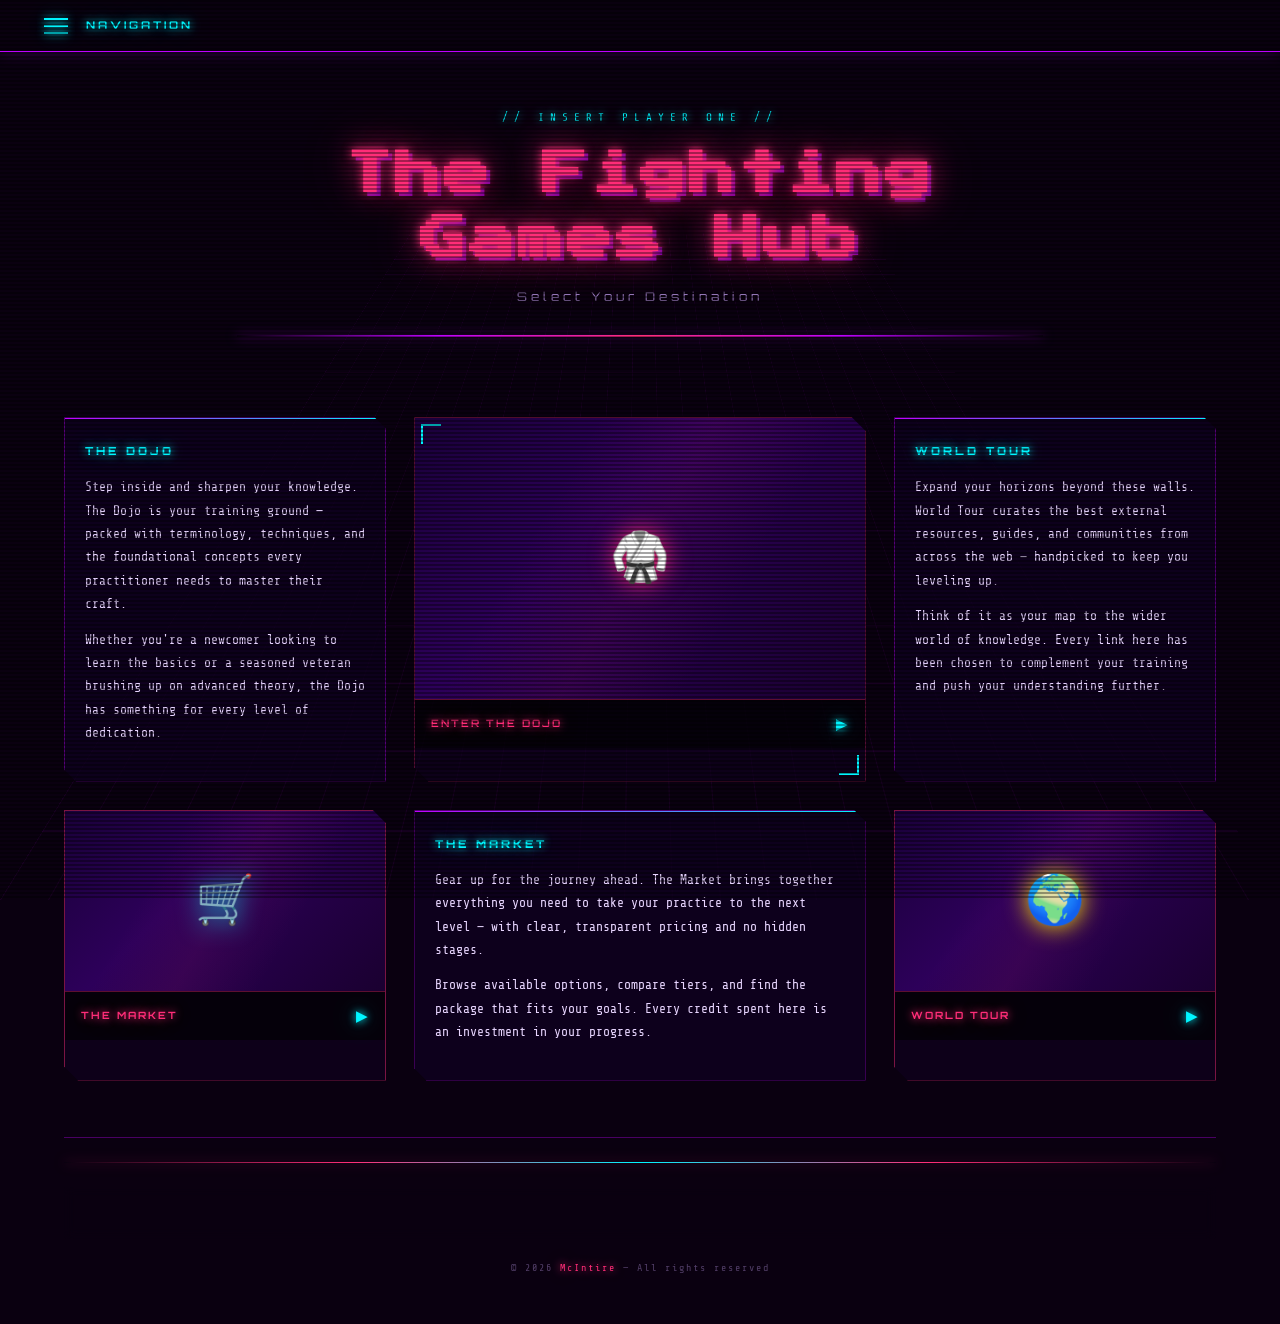
<file: index.html>
<!DOCTYPE html>
<html lang="en">
<head>
  <meta charset="UTF-8" >
  <meta name="viewport" content="width=device-width, initial-scale=1.0" >
  <title>The Fighting Games Hub — Home</title>
  <link href="https://fonts.googleapis.com/css2?family=Press+Start+2P&family=Orbitron:wght@400;700;900&family=Share+Tech+Mono&display=swap" rel="stylesheet" >
  <link rel="stylesheet" href="styles.css" >
</head>
<body>

  <nav>
    <div class="nav-inner">
      <button class="hamburger" id="hamburgerBtn" aria-label="Toggle navigation">
        <span></span><span></span><span></span>
      </button>
      <span class="nav-label">Navigation</span>
      <ul class="nav-menu" id="navMenu">
        <li><span class="menu-divider">// MAIN</span></li>
        <li><a href="index.html">Home</a></li>
        <li><span class="menu-divider">// PAGES</span></li>
        <li><a href="the_dojo.html">The Dojo</a></li>
        <li><a href="the_market.html">The Market</a></li>
        <li><a href="world_tour.html">World Tour</a></li>
        <li><a href="masters_room.html">The Master's Room</a></li>
      </ul>
    </div>
  </nav>

  <div class="page">

    <header>
      <span class="eyebrow eyebrow-cyan">// Insert Player One //</span>
      <h1 class="site-title title-pink">The Fighting<br>Games Hub</h1>
      <p class="subtitle">Select Your Destination</p>
      <div class="header-divider"></div>
    </header>

    <main>
      <div class="content-grid">

        <article class="content-block panel">
          <h2>The Dojo</h2>
          <p>Step inside and sharpen your knowledge. The Dojo is your training ground — packed with terminology, techniques, and the foundational concepts every practitioner needs to master their craft.</p>
          <p>Whether you're a newcomer looking to learn the basics or a seasoned veteran brushing up on advanced theory, the Dojo has something for every level of dedication.</p>
        </article>

        <a class="img-link img-link-dojo" href="the_dojo.html" aria-label="Go to The Dojo">
          <div class="img-placeholder">
            <span class="pixel-icon" style="color: var(--neon-pink);">🥋</span>
          </div>
          <div class="img-link-label">
            <span>Enter The Dojo</span>
            <span class="arrow">▶</span>
          </div>
        </a>

        <article class="content-block panel">
          <h2>World Tour</h2>
          <p>Expand your horizons beyond these walls. World Tour curates the best external resources, guides, and communities from across the web — handpicked to keep you leveling up.</p>
          <p>Think of it as your map to the wider world of knowledge. Every link here has been chosen to complement your training and push your understanding further.</p>
        </article>

        <a class="img-link" href="the_market.html" aria-label="Go to The Market">
          <div class="img-placeholder">
            <span class="pixel-icon" style="color: var(--neon-cyan);">🛒</span>
          </div>
          <div class="img-link-label">
            <span>The Market</span>
            <span class="arrow">▶</span>
          </div>
        </a>

        <article class="content-block panel">
          <h2>The Market</h2>
          <p>Gear up for the journey ahead. The Market brings together everything you need to take your practice to the next level — with clear, transparent pricing and no hidden stages.</p>
          <p>Browse available options, compare tiers, and find the package that fits your goals. Every credit spent here is an investment in your progress.</p>
        </article>

        <a class="img-link" href="world_tour.html" aria-label="Go to World Tour">
          <div class="img-placeholder">
            <span class="pixel-icon" style="color: var(--neon-yellow);">🌍</span>
          </div>
          <div class="img-link-label">
            <span>World Tour</span>
            <span class="arrow">▶</span>
          </div>
        </a>

      </div>
    </main>

    <footer>
      <nav class="footer-links" aria-label="Footer navigation">
        <a href="index.html">Home</a>
        <a href="the_dojo.html">The Dojo</a>
        <a href="the_market.html">The Market</a>
        <a href="world_tour.html">World Tour</a>
        <a href="masters_room.html">Master's Room</a>
      </nav>
      <p class="footer-credit">&copy; 2026 <span>McIntire</span> — All rights reserved</p>
    </footer>

  </div>

  <script src="nav.js" defer></script>

</body>
</html>
</file>
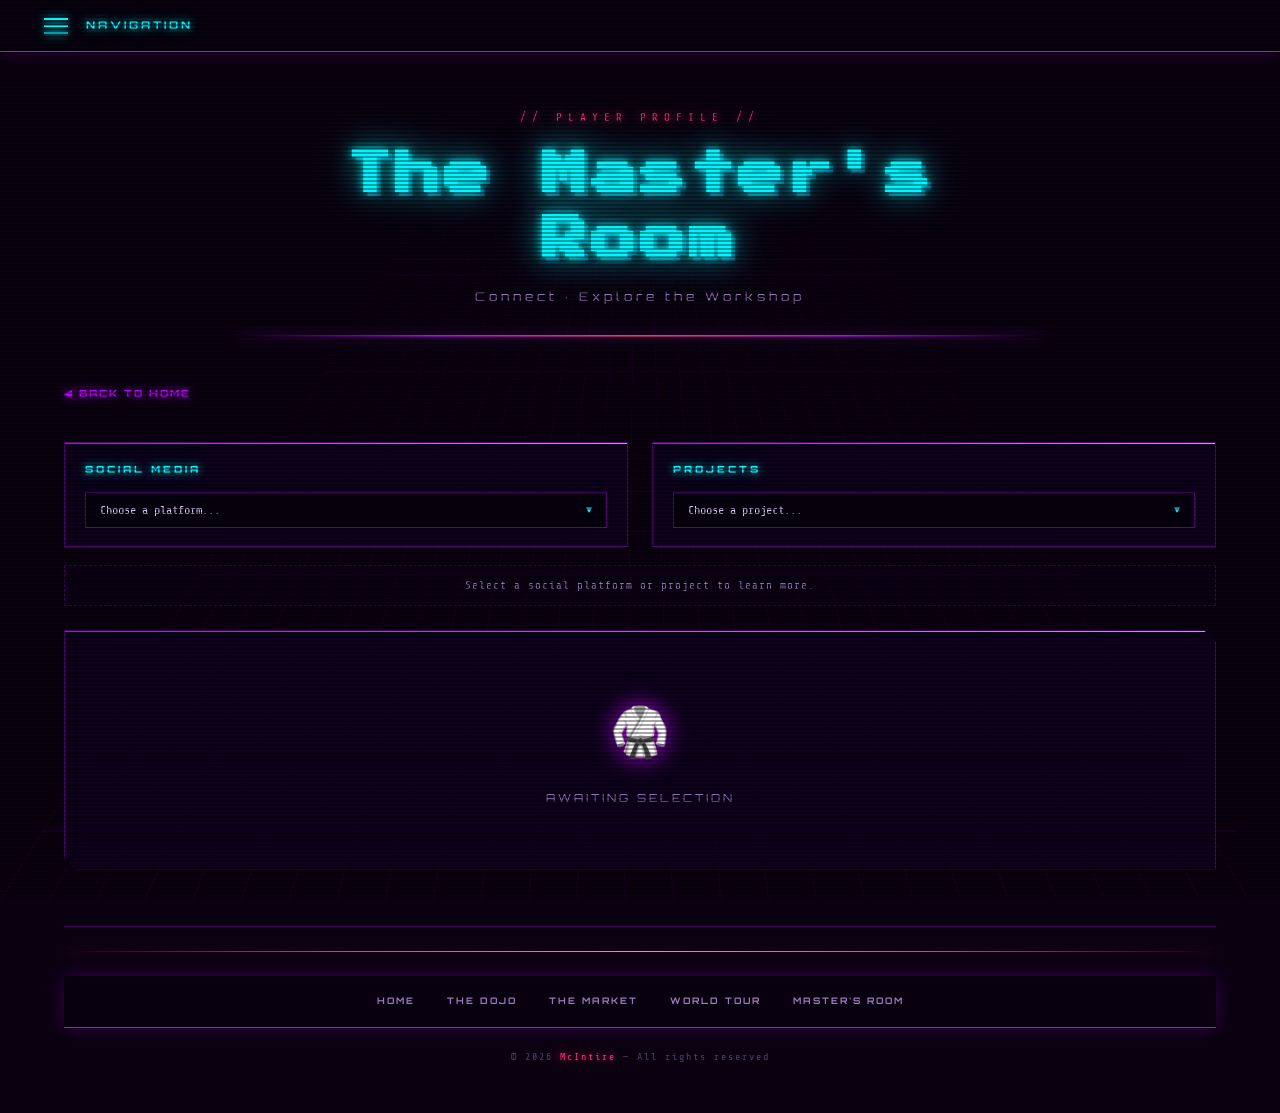
<file: masters_room.html>
<!DOCTYPE html>
<html lang="en">
<head>
  <meta charset="UTF-8" />
  <meta name="viewport" content="width=device-width, initial-scale=1.0" />
  <title>The Fighting Games Hub — The Master's Room</title>
  <link href="https://fonts.googleapis.com/css2?family=Press+Start+2P&family=Orbitron:wght@400;700;900&family=Share+Tech+Mono&display=swap" rel="stylesheet" />
  <link rel="stylesheet" href="styles.css" />
</head>
<body>

  <nav>
    <div class="nav-inner">
      <button class="hamburger" id="hamburgerBtn" aria-label="Toggle navigation">
        <span></span><span></span><span></span>
      </button>
      <span class="nav-label">Navigation</span>
      <ul class="nav-menu" id="navMenu">
        <li><span class="menu-divider">// MAIN</span></li>
        <li><a href="index.html">Home</a></li>
        <li><span class="menu-divider">// PAGES</span></li>
        <li><a href="the_dojo.html">The Dojo</a></li>
        <li><a href="the_market.html">The Market</a></li>
        <li><a href="world_tour.html">World Tour</a></li>
        <li><a href="masters_room.html">The Master's Room</a></li>
      </ul>
    </div>
  </nav>

  <div class="page">

    <header>
      <span class="eyebrow eyebrow-pink">// Player Profile //</span>
      <h1 class="site-title title-cyan">The Master's<br>Room</h1>
      <p class="subtitle">Connect · Explore the Workshop</p>
      <div class="header-divider"></div>
    </header>

    <main>
      <a class="back-link" href="index.html">◀ Back to Home</a>

      <!-- ── Two-column dropdown layout (reuses .market-controls) ── -->
      <div class="market-controls">

        <!-- ── Social Media ── -->
        <div class="market-control">
          <div class="col-title">Social Media</div>
          <div class="custom-select-wrapper">
            <button class="custom-select-btn" data-control="social" aria-haspopup="listbox">
              <span class="btn-label">Choose a platform...</span>
              <span class="select-arrow">▼</span>
            </button>
            <div class="custom-options" role="listbox">
              <div class="custom-option" data-value="twitch">InuM14 — Twitch</div>
              <div class="custom-option" data-value="youtube">InuM14 — YouTube</div>
            </div>
          </div>
        </div>

        <!-- ── Projects ── -->
        <div class="market-control">
          <div class="col-title">Projects</div>
          <div class="custom-select-wrapper">
            <button class="custom-select-btn" data-control="project" aria-haspopup="listbox">
              <span class="btn-label">Choose a project...</span>
              <span class="select-arrow">▼</span>
            </button>
            <div class="custom-options" role="listbox">
              <div class="custom-option" data-value="combo">Universal Combo Builder</div>
              <div class="custom-option" data-value="steam">Random Steam Game Launcher</div>
              <div class="custom-option" data-value="qr">QR Code Generator</div>
            </div>
          </div>
        </div>

      </div>

      <!-- ── Status line ── -->
      <div class="market-status" id="masterStatus">
        Select a social platform or project to learn more.
      </div>

      <!-- ── Detail Card ── -->
      <div class="resource-list" id="masterDetail">
        <div class="panel resource-empty">
          <span class="resource-empty-icon">🥋</span>
          <span class="resource-empty-text">Awaiting selection</span>
        </div>
      </div>

    </main>

    <footer>
      <nav class="footer-links" aria-label="Footer navigation">
        <a href="index.html">Home</a>
        <a href="the_dojo.html">The Dojo</a>
        <a href="the_market.html">The Market</a>
        <a href="world_tour.html">World Tour</a>
        <a href="masters_room.html">Master's Room</a>
      </nav>
      <p class="footer-credit">&copy; 2026 <span>McIntire</span> — All rights reserved</p>
    </footer>

  </div>

  <script src="nav.js" defer></script>
  <script src="masters.js" defer></script>

</body>
</html>
</file>
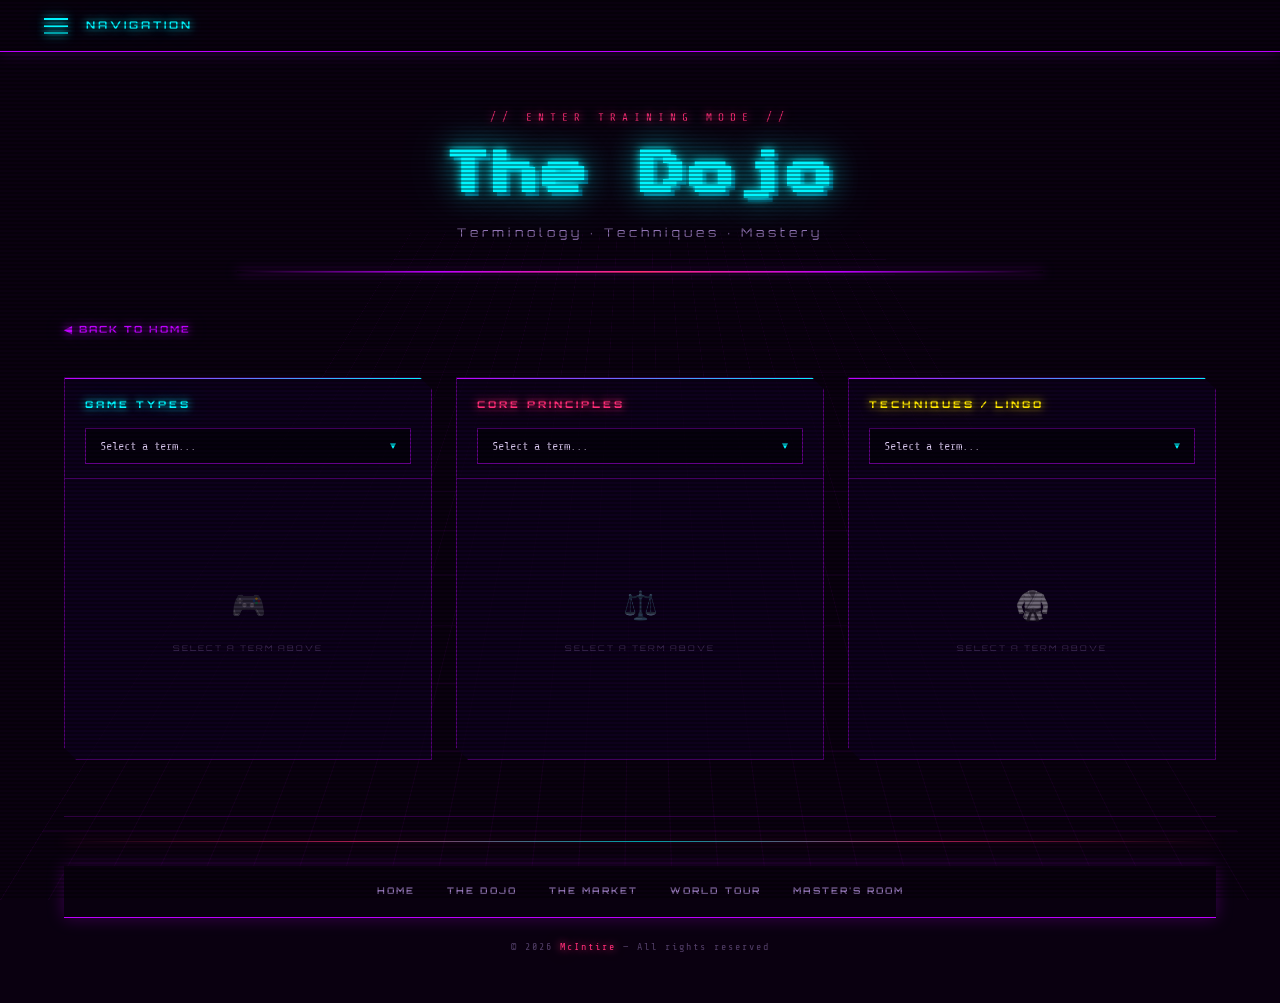
<file: the_dojo.html>
<!DOCTYPE html>
<html lang="en">
<head>
  <meta charset="UTF-8" />
  <meta name="viewport" content="width=device-width, initial-scale=1.0" />
  <title>The Fighting Games Hub — The Dojo</title>
  <link href="https://fonts.googleapis.com/css2?family=Press+Start+2P&family=Orbitron:wght@400;700;900&family=Share+Tech+Mono&display=swap" rel="stylesheet" />
  <link rel="stylesheet" href="styles.css" />
</head>
<body>

  <nav>
    <div class="nav-inner">
      <button class="hamburger" id="hamburgerBtn" aria-label="Toggle navigation">
        <span></span><span></span><span></span>
      </button>
      <span class="nav-label">Navigation</span>
      <ul class="nav-menu" id="navMenu">
        <li><span class="menu-divider">// MAIN</span></li>
        <li><a href="index.html">Home</a></li>
        <li><span class="menu-divider">// PAGES</span></li>
        <li><a href="the_dojo.html">The Dojo</a></li>
        <li><a href="the_market.html">The Market</a></li>
        <li><a href="world_tour.html">World Tour</a></li>
        <li><a href="masters_room.html">The Master's Room</a></li>
      </ul>
    </div>
  </nav>

  <div class="page">

    <header>
      <span class="eyebrow eyebrow-pink">// Enter Training Mode //</span>
      <h1 class="site-title title-cyan">The Dojo</h1>
      <p class="subtitle">Terminology · Techniques · Mastery</p>
      <div class="header-divider"></div>
    </header>

    <main>
      <a class="back-link" href="index.html">◀ Back to Home</a>

      <div class="dojo-grid">

        <!-- ── Game Types ── -->
        <div class="term-column panel">
          <div class="col-header">
            <div class="col-title">Game Types</div>
            <div class="custom-select-wrapper">
              <button class="custom-select-btn" data-col="gametypes" aria-haspopup="listbox">
                <span class="btn-label">Select a term...</span>
                <span class="select-arrow">▼</span>
              </button>
              <div class="custom-options" role="listbox">
                <div class="custom-option" data-value="2d">2D Game</div>
                <div class="custom-option" data-value="3d">3D Game</div>
                <div class="custom-option" data-value="platform">Platform Fighter</div>
              </div>
            </div>
          </div>
          <div class="def-display" id="def-gametypes">
            <div class="def-placeholder">
              <span class="def-placeholder-icon">🎮</span>
              <span class="def-placeholder-text">Select a term above</span>
            </div>
          </div>
        </div>

        <!-- ── Core Principles ── -->
        <div class="term-column panel">
          <div class="col-header">
            <div class="col-title">Core Principles</div>
            <div class="custom-select-wrapper">
              <button class="custom-select-btn" data-col="principles" aria-haspopup="listbox">
                <span class="btn-label">Select a term...</span>
                <span class="select-arrow">▼</span>
              </button>
              <div class="custom-options" role="listbox">
                <div class="custom-option" data-value="advantage">Advantage</div>
                <div class="custom-option" data-value="plus">Plus</div>
                <div class="custom-option" data-value="minus">Minus</div>
                <div class="custom-option" data-value="block">Block</div>
                <div class="custom-option" data-value="cancel">Cancel</div>
              </div>
            </div>
          </div>
          <div class="def-display" id="def-principles">
            <div class="def-placeholder">
              <span class="def-placeholder-icon">⚖️</span>
              <span class="def-placeholder-text">Select a term above</span>
            </div>
          </div>
        </div>

        <!-- ── Techniques / Lingo ── -->
        <div class="term-column panel">
          <div class="col-header">
            <div class="col-title">Techniques / Lingo</div>
            <div class="custom-select-wrapper">
              <button class="custom-select-btn" data-col="techniques" aria-haspopup="listbox">
                <span class="btn-label">Select a term...</span>
                <span class="select-arrow">▼</span>
              </button>
              <div class="custom-options" role="listbox">
                <div class="custom-option" data-value="bnb">Bread and Butter</div>
                <div class="custom-option" data-value="dp">Dragon Punch</div>
                <div class="custom-option" data-value="divekick">Divekick</div>
                <div class="custom-option" data-value="rekka">Rekka</div>
              </div>
            </div>
          </div>
          <div class="def-display" id="def-techniques">
            <div class="def-placeholder">
              <span class="def-placeholder-icon">🥋</span>
              <span class="def-placeholder-text">Select a term above</span>
            </div>
          </div>
        </div>

      </div>
    </main>

    <footer>
      <nav class="footer-links" aria-label="Footer navigation">
        <a href="index.html">Home</a>
        <a href="the_dojo.html">The Dojo</a>
        <a href="the_market.html">The Market</a>
        <a href="world_tour.html">World Tour</a>
        <a href="masters_room.html">Master's Room</a>
      </nav>
      <p class="footer-credit">&copy; 2026 <span>McIntire</span> — All rights reserved</p>
    </footer>

  </div>

  <script src="nav.js" defer></script>
  <script src="dojo.js" defer></script>

</body>
</html>
</file>
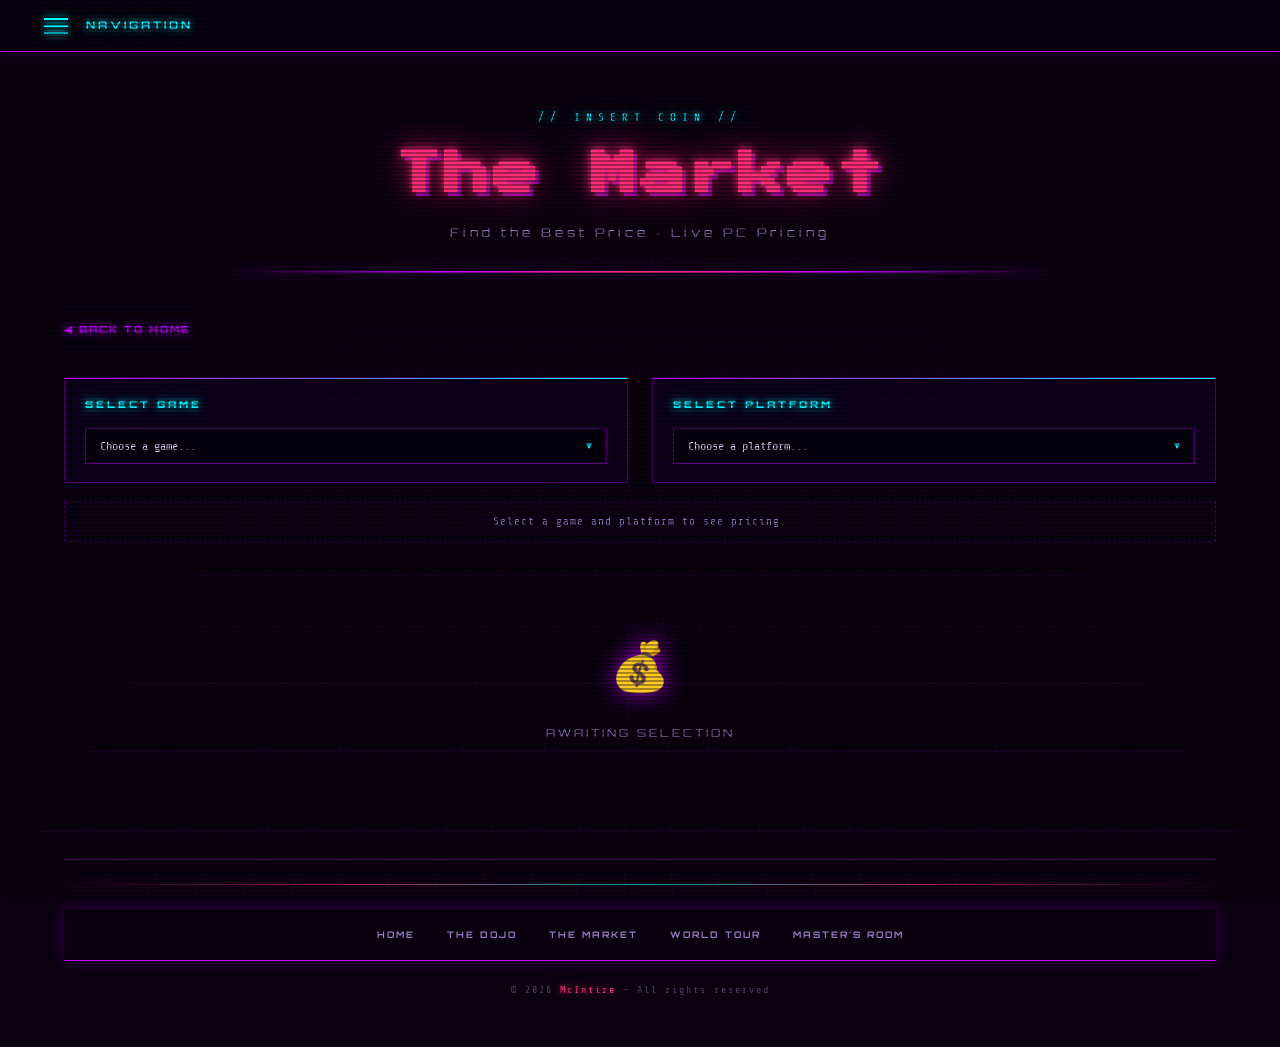
<file: the_market.html>
<!DOCTYPE html>
<html lang="en">
<head>
  <meta charset="UTF-8" />
  <meta name="viewport" content="width=device-width, initial-scale=1.0" />
  <title>The Fighting Games Hub — The Market</title>
  <link href="https://fonts.googleapis.com/css2?family=Press+Start+2P&family=Orbitron:wght@400;700;900&family=Share+Tech+Mono&display=swap" rel="stylesheet" />
  <link rel="stylesheet" href="styles.css" />
</head>
<body>

  <nav>
    <div class="nav-inner">
      <button class="hamburger" id="hamburgerBtn" aria-label="Toggle navigation">
        <span></span><span></span><span></span>
      </button>
      <span class="nav-label">Navigation</span>
      <ul class="nav-menu" id="navMenu">
        <li><span class="menu-divider">// MAIN</span></li>
        <li><a href="index.html">Home</a></li>
        <li><span class="menu-divider">// PAGES</span></li>
        <li><a href="the_dojo.html">The Dojo</a></li>
        <li><a href="the_market.html">The Market</a></li>
        <li><a href="world_tour.html">World Tour</a></li>
        <li><a href="masters_room.html">The Master's Room</a></li>
      </ul>
    </div>
  </nav>

  <div class="page">

    <header>
      <span class="eyebrow eyebrow-cyan">// Insert Coin //</span>
      <h1 class="site-title title-pink">The Market</h1>
      <p class="subtitle">Find the Best Price · Live PC Pricing</p>
      <div class="header-divider"></div>
    </header>

    <main>
      <a class="back-link" href="index.html">◀ Back to Home</a>

      <!-- ── Game / Platform Selectors ── -->
      <div class="market-controls">

        <div class="market-control">
          <div class="col-title">Select Game</div>
          <div class="custom-select-wrapper">
            <button class="custom-select-btn" data-control="game" aria-haspopup="listbox">
              <span class="btn-label">Choose a game...</span>
              <span class="select-arrow">▼</span>
            </button>
            <div class="custom-options" role="listbox">
              <div class="custom-option" data-value="sf6">Street Fighter 6</div>
              <div class="custom-option" data-value="t8">Tekken 8</div>
              <div class="custom-option" data-value="ggst">Guilty Gear Strive</div>
              <div class="custom-option" data-value="ffcotw">Fatal Fury: City of the Wolves</div>
            </div>
          </div>
        </div>

        <div class="market-control">
          <div class="col-title">Select Platform</div>
          <div class="custom-select-wrapper">
            <button class="custom-select-btn" data-control="platform" aria-haspopup="listbox">
              <span class="btn-label">Choose a platform...</span>
              <span class="select-arrow">▼</span>
            </button>
            <div class="custom-options" role="listbox">
              <div class="custom-option" data-value="ps5">PlayStation 5</div>
              <div class="custom-option" data-value="xbox">Xbox Series X|S</div>
              <div class="custom-option" data-value="pc">PC (Steam)</div>
              <div class="custom-option" data-value="switch">Nintendo Switch 2</div>
            </div>
          </div>
        </div>

      </div>

      <!-- ── Status / Loading line ── -->
      <div class="market-status" id="marketStatus">
        Select a game and platform to see pricing.
      </div>

      <!-- ── Price Cards ── -->
      <div class="price-grid" id="priceGrid">
        <div class="price-empty">
          <span class="price-empty-icon">💰</span>
          <span class="price-empty-text">Awaiting selection</span>
        </div>
      </div>

    </main>

    <footer>
      <nav class="footer-links" aria-label="Footer navigation">
        <a href="index.html">Home</a>
        <a href="the_dojo.html">The Dojo</a>
        <a href="the_market.html">The Market</a>
        <a href="world_tour.html">World Tour</a>
        <a href="masters_room.html">Master's Room</a>
      </nav>
      <p class="footer-credit">&copy; 2026 <span>McIntire</span> — All rights reserved</p>
    </footer>

  </div>

  <script src="nav.js" defer></script>
  <script src="market.js" defer></script>

</body>
</html>
</file>
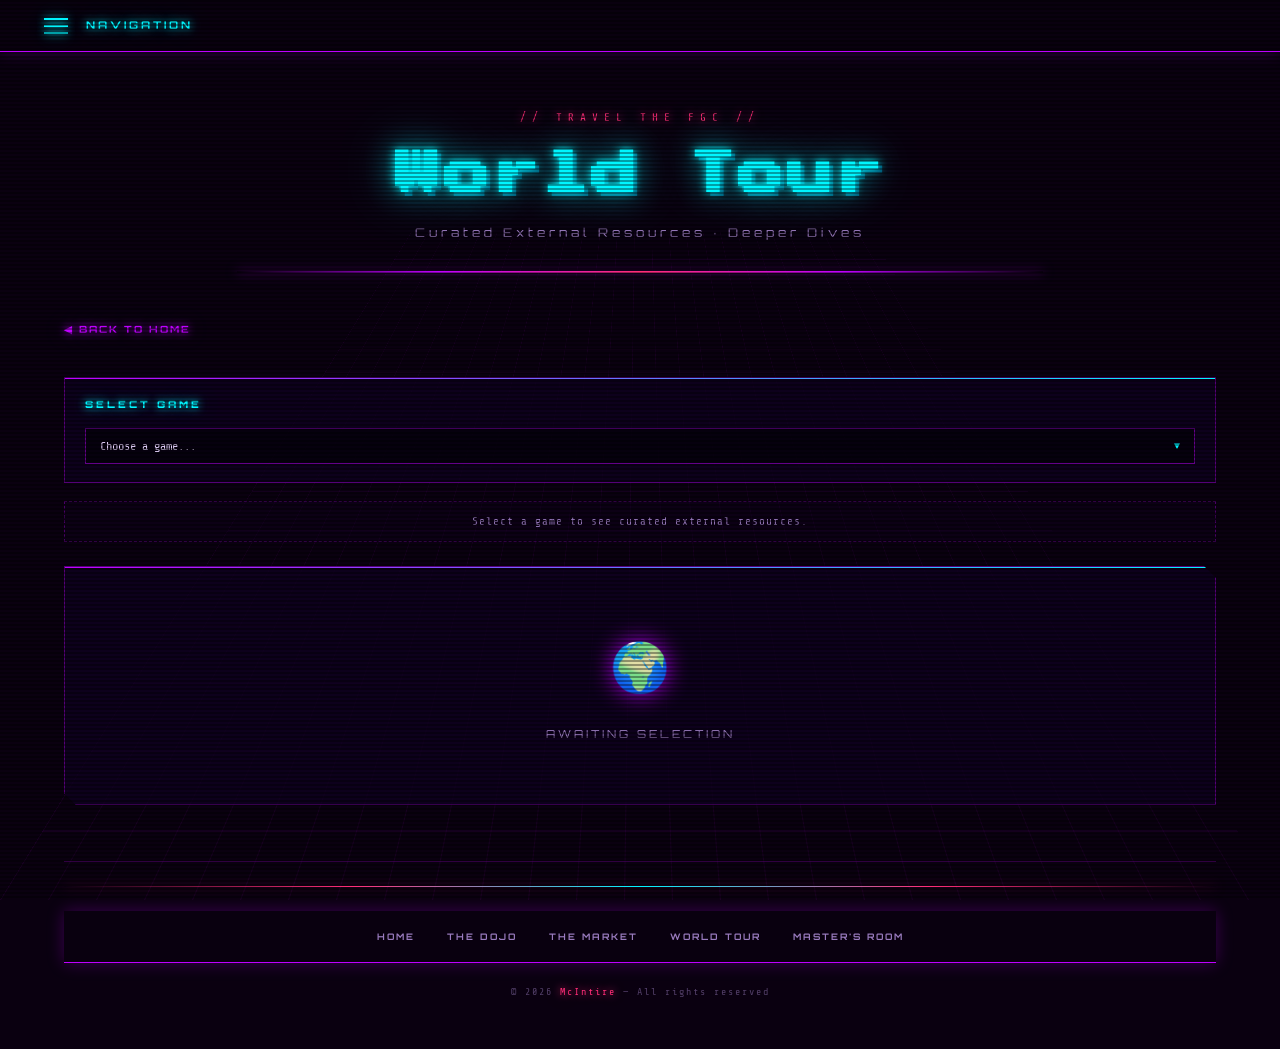
<file: world_tour.html>
<!DOCTYPE html>
<html lang="en">
<head>
  <meta charset="UTF-8" />
  <meta name="viewport" content="width=device-width, initial-scale=1.0" />
  <title>The Fighting Games Hub — World Tour</title>
  <link href="https://fonts.googleapis.com/css2?family=Press+Start+2P&family=Orbitron:wght@400;700;900&family=Share+Tech+Mono&display=swap" rel="stylesheet" />
  <link rel="stylesheet" href="styles.css" />
</head>
<body>

  <nav>
    <div class="nav-inner">
      <button class="hamburger" id="hamburgerBtn" aria-label="Toggle navigation">
        <span></span><span></span><span></span>
      </button>
      <span class="nav-label">Navigation</span>
      <ul class="nav-menu" id="navMenu">
        <li><span class="menu-divider">// MAIN</span></li>
        <li><a href="index.html">Home</a></li>
        <li><span class="menu-divider">// PAGES</span></li>
        <li><a href="the_dojo.html">The Dojo</a></li>
        <li><a href="the_market.html">The Market</a></li>
        <li><a href="world_tour.html">World Tour</a></li>
        <li><a href="masters_room.html">The Master's Room</a></li>
      </ul>
    </div>
  </nav>

  <div class="page">

    <header>
      <span class="eyebrow eyebrow-pink">// Travel the FGC //</span>
      <h1 class="site-title title-cyan">World Tour</h1>
      <p class="subtitle">Curated External Resources · Deeper Dives</p>
      <div class="header-divider"></div>
    </header>

    <main>
      <a class="back-link" href="index.html">◀ Back to Home</a>

      <!-- ── Game Selector ── -->
      <div class="worldtour-controls">
        <div class="worldtour-control">
          <div class="col-title">Select Game</div>
          <div class="custom-select-wrapper">
            <button class="custom-select-btn" data-control="game" aria-haspopup="listbox">
              <span class="btn-label">Choose a game...</span>
              <span class="select-arrow">▼</span>
            </button>
            <div class="custom-options" role="listbox">
              <div class="custom-option" data-value="sf6">Street Fighter 6</div>
              <div class="custom-option" data-value="t8">Tekken 8</div>
              <div class="custom-option" data-value="ggst">Guilty Gear Strive</div>
              <div class="custom-option" data-value="ffcotw">Fatal Fury: City of the Wolves</div>
            </div>
          </div>
        </div>
      </div>

      <!-- ── Status line ── -->
      <div class="worldtour-status" id="worldtourStatus">
        Select a game to see curated external resources.
      </div>

      <!-- ── Resource List ── -->
      <div class="resource-list" id="resourceList">
        <div class="panel resource-empty">
          <span class="resource-empty-icon">🌍</span>
          <span class="resource-empty-text">Awaiting selection</span>
        </div>
      </div>

    </main>

    <footer>
      <nav class="footer-links" aria-label="Footer navigation">
        <a href="index.html">Home</a>
        <a href="the_dojo.html">The Dojo</a>
        <a href="the_market.html">The Market</a>
        <a href="world_tour.html">World Tour</a>
        <a href="masters_room.html">Master's Room</a>
      </nav>
      <p class="footer-credit">&copy; 2026 <span>McIntire</span> — All rights reserved</p>
    </footer>

  </div>

  <script src="nav.js" defer></script>
  <script src="worldtour.js" defer></script>

</body>
</html>
</file>
<file: styles.css>
/* ============================================================
   The Fighting Games Hub — Shared Stylesheet
   ============================================================ */

/* ── Custom Properties ── */
:root {
  --bg:          #0a0010;
  --neon-pink:   #ff2d78;
  --neon-cyan:   #00f5ff;
  --neon-purple: #bf00ff;
  --neon-yellow: #ffe600;
  --text:        #e8d5ff;
  --text-dim:    #9a7bbf;
  --scanline:    rgba(0, 0, 0, 0.35);
  --glow-pink:   0 0 8px #ff2d78, 0 0 24px #ff2d7866;
  --glow-cyan:   0 0 8px #00f5ff, 0 0 24px #00f5ff66;
  --glow-purple: 0 0 8px #bf00ff, 0 0 24px #bf00ff66;
  --glow-yellow: 0 0 8px #ffe600, 0 0 24px #ffe60066;
}


/* ============================================================
   RESET & BASE
   ============================================================ */

*, *::before, *::after {
  box-sizing: border-box;
  margin: 0;
  padding: 0;
}

html { scroll-behavior: smooth; }

body {
  background-color: var(--bg);
  color: var(--text);
  font-family: 'Share Tech Mono', monospace;
  font-size: 14px;
  line-height: 1.75;
  min-height: 100vh;
  overflow-x: hidden;
  cursor: crosshair;
}


/* ============================================================
   BACKGROUND & ATMOSPHERE
   ============================================================ */

/* Perspective grid */
body::before {
  content: '';
  position: fixed;
  inset: 0;
  background:
    linear-gradient(rgba(191, 0, 255, 0.13) 1px, transparent 1px),
    linear-gradient(90deg, rgba(191, 0, 255, 0.13) 1px, transparent 1px);
  background-size: 48px 48px;
  transform: perspective(600px) rotateX(30deg) scaleY(2.4);
  transform-origin: bottom center;
  pointer-events: none;
  z-index: 0;
  opacity: 0.55;
}

/* CRT scanlines */
body::after {
  content: '';
  position: fixed;
  inset: 0;
  background: repeating-linear-gradient(
    0deg,
    transparent, transparent 2px,
    var(--scanline) 2px, var(--scanline) 4px
  );
  pointer-events: none;
  z-index: 9999;
  animation: flicker 8s infinite;
}

@keyframes flicker {
  0%, 100% { opacity: 1; }
  92%       { opacity: 1; }
  93%       { opacity: 0.6; }
  94%       { opacity: 1; }
  96%       { opacity: 0.7; }
  97%       { opacity: 1; }
}


/* ============================================================
   LAYOUT
   ============================================================ */

.page {
  position: relative;
  z-index: 1;
  max-width: 1200px;
  margin: 0 auto;
  padding: 0 24px 48px;
}


/* ============================================================
   NAVIGATION
   ============================================================ */

nav {
  position: sticky;
  top: 0;
  z-index: 500;
  height: 52px;
  padding: 0 24px;
  display: flex;
  align-items: center;
  background: rgba(10, 0, 16, 0.92);
  backdrop-filter: blur(6px);
  border-bottom: 1px solid var(--neon-purple);
  box-shadow: 0 0 16px #bf00ff44;
}

.nav-inner {
  max-width: 1200px;
  width: 100%;
  margin: 0 auto;
  display: flex;
  align-items: center;
  gap: 14px;
}

.hamburger {
  background: none;
  border: none;
  cursor: pointer;
  display: flex;
  flex-direction: column;
  gap: 5px;
  padding: 4px;
}

.hamburger span {
  display: block;
  width: 24px;
  height: 2px;
  background: var(--neon-cyan);
  box-shadow: var(--glow-cyan);
  transition: all 0.3s;
}

.hamburger.open span:nth-child(1) { transform: translateY(7px) rotate(45deg); }
.hamburger.open span:nth-child(2) { opacity: 0; }
.hamburger.open span:nth-child(3) { transform: translateY(-7px) rotate(-45deg); }

.nav-label {
  font-family: 'Orbitron', sans-serif;
  font-size: 11px;
  font-weight: 700;
  letter-spacing: 3px;
  text-transform: uppercase;
  color: var(--neon-cyan);
  text-shadow: var(--glow-cyan);
}

.nav-menu {
  position: absolute;
  top: 52px;
  left: 0;
  width: 260px;
  list-style: none;
  display: none;
  flex-direction: column;
  z-index: 600;
  background: rgba(10, 0, 22, 0.97);
  border: 1px solid var(--neon-purple);
  border-top: none;
  box-shadow: 4px 4px 0 var(--neon-pink), 0 0 32px #bf00ff55;
}

.nav-menu.open { display: flex; }

.nav-menu li a {
  display: block;
  padding: 13px 24px;
  font-family: 'Orbitron', sans-serif;
  font-size: 10px;
  font-weight: 700;
  letter-spacing: 2px;
  text-transform: uppercase;
  text-decoration: none;
  color: var(--text);
  border-bottom: 1px solid rgba(191, 0, 255, 0.25);
  transition: color 0.2s, background 0.2s, padding-left 0.2s;
  position: relative;
}

.nav-menu li a::before {
  content: '▶';
  position: absolute;
  left: 10px;
  font-size: 8px;
  color: var(--neon-pink);
  opacity: 0;
  transition: opacity 0.2s;
}

.nav-menu li a:hover {
  color: var(--neon-pink);
  background: rgba(255, 45, 120, 0.08);
  padding-left: 32px;
  text-shadow: var(--glow-pink);
}

.nav-menu li a:hover::before { opacity: 1; }
.nav-menu li:last-child a    { border-bottom: none; }

.menu-divider {
  font-family: 'Share Tech Mono', monospace;
  font-size: 9px;
  color: var(--text-dim);
  padding: 8px 24px 4px;
  letter-spacing: 1px;
  border-bottom: 1px solid rgba(191, 0, 255, 0.15);
}


/* ============================================================
   HEADER
   ============================================================ */

header {
  text-align: center;
  padding: 56px 0 40px;
}

/* Eyebrow — small label above the title */
.eyebrow {
  display: block;
  margin-bottom: 16px;
  font-family: 'Share Tech Mono', monospace;
  font-size: 11px;
  letter-spacing: 6px;
  text-transform: uppercase;
  animation: fadeUp 0.8s ease both;
}

.eyebrow-cyan  { color: var(--neon-cyan);  text-shadow: var(--glow-cyan);  }
.eyebrow-pink  { color: var(--neon-pink);  text-shadow: var(--glow-pink);  }

/* Main heading */
.site-title {
  font-family: 'Press Start 2P', monospace;
  font-size: clamp(20px, 4vw, 46px);
  line-height: 1.4;
  letter-spacing: 3px;
  animation: fadeUp 0.9s 0.1s ease both;
}

.title-pink {
  color: var(--neon-pink);
  text-shadow: 0 0 10px #ff2d78, 0 0 30px #ff2d78aa, 0 0 60px #ff2d7855, 4px 4px 0 #6600aa;
}

.title-cyan {
  color: var(--neon-cyan);
  text-shadow: 0 0 10px #00f5ff, 0 0 30px #00f5ffaa, 0 0 60px #00f5ff55, 4px 4px 0 #004466;
}

/* Subtitle */
.subtitle {
  margin-top: 14px;
  font-family: 'Orbitron', sans-serif;
  font-size: 12px;
  font-weight: 400;
  letter-spacing: 4px;
  color: var(--text-dim);
  animation: fadeUp 1s 0.2s ease both;
}

/* Gradient rule below header */
.header-divider {
  margin: 28px auto 0;
  width: 70%;
  height: 2px;
  background: linear-gradient(90deg, transparent, var(--neon-purple), var(--neon-pink), var(--neon-purple), transparent);
  box-shadow: 0 0 12px #bf00ff88;
  animation: fadeUp 1s 0.3s ease both;
}

@keyframes fadeUp {
  from { opacity: 0; transform: translateY(20px); }
  to   { opacity: 1; transform: translateY(0); }
}


/* ============================================================
   SHARED PANEL STYLES
   ============================================================ */

.panel {
  background: rgba(15, 0, 32, 0.75);
  border: 1px solid rgba(191, 0, 255, 0.4);
  clip-path: polygon(0 0, calc(100% - 12px) 0, 100% 12px, 100% 100%, 12px 100%, 0 calc(100% - 12px));
  position: relative;
}

/* Top-edge gradient accent */
.panel::before {
  content: '';
  position: absolute;
  top: 0; left: 0; right: 0;
  height: 1px;
  background: linear-gradient(90deg, var(--neon-purple), var(--neon-cyan));
}


/* ============================================================
   HOME PAGE — CONTENT GRID & PANELS
   ============================================================ */

.content-grid {
  display: grid;
  grid-template-columns: 1fr 1.4fr 1fr;
  grid-template-rows: auto auto;
  gap: 28px;
  margin-top: 40px;
}

.content-block {
  padding: 24px 20px;
  animation: fadeUp 0.9s ease both;
}

.content-block:nth-child(1) { grid-column: 1; grid-row: 1; animation-delay: 0.15s; }
.content-block:nth-child(3) { grid-column: 3; grid-row: 1; animation-delay: 0.25s; }
.content-block:nth-child(5) { grid-column: 2; grid-row: 2; animation-delay: 0.35s; }

.content-block h2 {
  margin-bottom: 14px;
  font-family: 'Orbitron', sans-serif;
  font-size: 11px;
  font-weight: 900;
  letter-spacing: 3px;
  text-transform: uppercase;
  color: var(--neon-cyan);
  text-shadow: var(--glow-cyan);
}

.content-block p {
  font-size: 13px;
  line-height: 1.8;
  margin-bottom: 12px;
}


/* ============================================================
   HOME PAGE — IMAGE LINK CARDS
   ============================================================ */

.img-link {
  display: block;
  text-decoration: none;
  overflow: hidden;
  border: 1px solid rgba(255, 45, 120, 0.45);
  background: rgba(15, 0, 32, 0.6);
  clip-path: polygon(0 0, calc(100% - 14px) 0, 100% 14px, 100% 100%, 14px 100%, 0 calc(100% - 14px));
  transition: transform 0.2s, box-shadow 0.2s;
  animation: fadeUp 0.9s ease both;
}

.img-link:hover {
  transform: translateY(-4px);
  box-shadow: 0 8px 32px #ff2d7866, 0 0 0 1px var(--neon-pink);
}

.img-link:nth-child(2) { grid-column: 2; grid-row: 1; animation-delay: 0.2s; }
.img-link:nth-child(4) { grid-column: 1; grid-row: 2; animation-delay: 0.3s; }
.img-link:nth-child(6) { grid-column: 3; grid-row: 2; animation-delay: 0.4s; }

.img-placeholder {
  width: 100%;
  aspect-ratio: 16 / 9;
  background: linear-gradient(135deg, #1a003a 0%, #2d005a 40%, #1a0030 100%);
  display: flex;
  align-items: center;
  justify-content: center;
  position: relative;
  overflow: hidden;
}

/* Shimmer sweep */
.img-placeholder::after {
  content: '';
  position: absolute;
  inset: 0;
  background: linear-gradient(120deg, transparent 30%, rgba(255, 45, 120, 0.08) 50%, transparent 70%);
  animation: shimmer 3s infinite;
}

@keyframes shimmer {
  from { transform: translateX(-100%); }
  to   { transform: translateX(100%); }
}

.pixel-icon {
  font-size: 48px;
  filter: drop-shadow(0 0 12px currentColor);
  position: relative;
  z-index: 1;
}

.img-link-label {
  padding: 12px 16px;
  display: flex;
  align-items: center;
  justify-content: space-between;
  background: rgba(0, 0, 0, 0.6);
  border-top: 1px solid rgba(255, 45, 120, 0.35);
}

.img-link-label span {
  font-family: 'Orbitron', sans-serif;
  font-size: 10px;
  font-weight: 700;
  letter-spacing: 2px;
  text-transform: uppercase;
  color: var(--neon-pink);
  text-shadow: var(--glow-pink);
}

.img-link-label .arrow {
  font-size: 14px;
  color: var(--neon-cyan);
  text-shadow: var(--glow-cyan);
  transition: transform 0.2s;
}

.img-link:hover .arrow { transform: translateX(4px); }

/* Neon corner brackets on the centre Dojo card */
.img-link-dojo {
  position: relative;
}
.img-link-dojo .img-placeholder { aspect-ratio: 16 / 10; }
.img-link-dojo::before,
.img-link-dojo::after {
  content: '';
  position: absolute;
  width: 20px;
  height: 20px;
  border-color: var(--neon-cyan);
  border-style: solid;
  z-index: 2;
}
.img-link-dojo::before { top: 6px;    left: 6px;   border-width: 2px 0 0 2px; }
.img-link-dojo::after  { bottom: 6px; right: 6px;  border-width: 0 2px 2px 0; }


/* ============================================================
   DOJO PAGE — COLUMNS & DROPDOWNS
   ============================================================ */

.dojo-grid {
  display: grid;
  grid-template-columns: 1fr 1fr 1fr;
  gap: 24px;
  margin-top: 36px;
}

.term-column {
  display: flex;
  flex-direction: column;
  animation: fadeUp 0.9s ease both;
}

.term-column:nth-child(1) { animation-delay: 0.1s; }
.term-column:nth-child(2) { animation-delay: 0.2s; }
.term-column:nth-child(3) { animation-delay: 0.3s; }

.col-header {
  padding: 18px 20px 14px;
  border-bottom: 1px solid rgba(191, 0, 255, 0.3);
}

.col-title {
  margin-bottom: 14px;
  font-family: 'Orbitron', sans-serif;
  font-size: 10px;
  font-weight: 900;
  letter-spacing: 3px;
  text-transform: uppercase;
}

.term-column:nth-child(1) .col-title { color: var(--neon-cyan);   text-shadow: var(--glow-cyan);   }
.term-column:nth-child(2) .col-title { color: var(--neon-pink);   text-shadow: var(--glow-pink);   }
.term-column:nth-child(3) .col-title { color: var(--neon-yellow); text-shadow: var(--glow-yellow); }

/* Dropdown button */
.custom-select-wrapper { position: relative; }

.custom-select-btn {
  width: 100%;
  display: flex;
  align-items: center;
  justify-content: space-between;
  gap: 8px;
  padding: 10px 14px;
  background: rgba(0, 0, 0, 0.5);
  border: 1px solid rgba(191, 0, 255, 0.5);
  color: var(--text);
  font-family: 'Share Tech Mono', monospace;
  font-size: 12px;
  cursor: pointer;
  text-align: left;
  user-select: none;
  transition: border-color 0.2s, box-shadow 0.2s;
}

.custom-select-btn:hover,
.custom-select-btn.open {
  border-color: var(--neon-cyan);
  box-shadow: 0 0 10px #00f5ff44;
}

.select-arrow {
  flex-shrink: 0;
  font-size: 10px;
  color: var(--neon-cyan);
  transition: transform 0.25s;
}

.custom-select-btn.open .select-arrow { transform: rotate(180deg); }

/* Dropdown options list */
.custom-options {
  display: none;
  position: absolute;
  top: calc(100% + 2px);
  left: 0;
  right: 0;
  z-index: 100;
  background: rgba(10, 0, 26, 0.98);
  border: 1px solid rgba(191, 0, 255, 0.5);
  border-top: none;
  box-shadow: 0 8px 24px #00000088, 0 0 16px #bf00ff33;
  max-height: 220px;
  overflow-y: auto;
}

.custom-options.open { display: block; }

.custom-options::-webkit-scrollbar       { width: 4px; }
.custom-options::-webkit-scrollbar-track { background: #0a0010; }
.custom-options::-webkit-scrollbar-thumb { background: var(--neon-purple); }

.custom-option {
  display: flex;
  align-items: center;
  gap: 8px;
  padding: 10px 14px;
  font-family: 'Share Tech Mono', monospace;
  font-size: 12px;
  color: var(--text-dim);
  cursor: pointer;
  border-bottom: 1px solid rgba(191, 0, 255, 0.15);
  transition: color 0.15s, background 0.15s, padding-left 0.15s;
}

.custom-option::before {
  content: '▶';
  flex-shrink: 0;
  font-size: 7px;
  color: var(--neon-pink);
  opacity: 0;
  transition: opacity 0.15s;
}

.custom-option:last-child { border-bottom: none; }

.custom-option:hover {
  color: var(--neon-cyan);
  background: rgba(0, 245, 255, 0.06);
  padding-left: 20px;
}

.custom-option:hover::before   { opacity: 1; }
.custom-option.selected        { color: var(--neon-pink); text-shadow: var(--glow-pink); }
.custom-option.selected::before { opacity: 1; color: var(--neon-pink); }

/* Definition display area */
.def-display {
  flex: 1;
  display: flex;
  flex-direction: column;
  gap: 12px;
  padding: 20px;
  min-height: 280px;
}

.def-placeholder {
  display: flex;
  flex-direction: column;
  align-items: center;
  justify-content: center;
  flex: 1;
  gap: 10px;
  opacity: 0.4;
}

.def-placeholder-icon { font-size: 28px; }

.def-placeholder-text {
  font-family: 'Orbitron', sans-serif;
  font-size: 8px;
  letter-spacing: 2px;
  text-transform: uppercase;
  color: var(--text-dim);
  text-align: center;
}

.def-term {
  padding-bottom: 10px;
  font-family: 'Orbitron', sans-serif;
  font-size: 12px;
  font-weight: 900;
  letter-spacing: 2px;
  text-transform: uppercase;
  border-bottom: 1px solid rgba(191, 0, 255, 0.3);
}

.term-column:nth-child(1) .def-term { color: var(--neon-cyan);   text-shadow: var(--glow-cyan);   }
.term-column:nth-child(2) .def-term { color: var(--neon-pink);   text-shadow: var(--glow-pink);   }
.term-column:nth-child(3) .def-term { color: var(--neon-yellow); text-shadow: var(--glow-yellow); }

.def-body {
  font-family: 'Share Tech Mono', monospace;
  font-size: 12px;
  color: var(--text);
  line-height: 1.9;
  animation: defFade 0.35s ease both;
}

.def-body p + p { margin-top: 10px; }

@keyframes defFade {
  from { opacity: 0; transform: translateY(8px); }
  to   { opacity: 1; transform: translateY(0); }
}


/* ============================================================
   MISC
   ============================================================ */

.back-link {
  display: inline-flex;
  align-items: center;
  gap: 8px;
  margin-top: 8px;
  font-family: 'Orbitron', sans-serif;
  font-size: 10px;
  font-weight: 700;
  letter-spacing: 2px;
  text-transform: uppercase;
  text-decoration: none;
  color: var(--neon-purple);
  text-shadow: var(--glow-purple);
  transition: color 0.2s, gap 0.2s;
}

.back-link:hover {
  color: var(--neon-pink);
  text-shadow: var(--glow-pink);
  gap: 12px;
}


/* ============================================================
   FOOTER
   ============================================================ */

footer {
  margin-top: 56px;
  padding-top: 24px;
  text-align: center;
  border-top: 1px solid rgba(191, 0, 255, 0.35);
}

footer::before {
  content: '';
  display: block;
  height: 1px;
  margin-bottom: 24px;
  background: linear-gradient(90deg, transparent, var(--neon-pink), var(--neon-cyan), var(--neon-pink), transparent);
  box-shadow: 0 0 12px #ff2d7888;
}

.footer-links {
  display: flex;
  justify-content: center;
  flex-wrap: wrap;
  gap: 32px;
  margin-bottom: 20px;
}

.footer-links a {
  font-family: 'Orbitron', sans-serif;
  font-size: 9px;
  font-weight: 700;
  letter-spacing: 2px;
  text-transform: uppercase;
  text-decoration: none;
  color: var(--text-dim);
  transition: color 0.2s, text-shadow 0.2s;
}

.footer-links a:hover {
  color: var(--neon-cyan);
  text-shadow: var(--glow-cyan);
}

.footer-credit {
  font-family: 'Share Tech Mono', monospace;
  font-size: 10px;
  letter-spacing: 2px;
  color: rgba(154, 123, 191, 0.5);
}

.footer-credit span {
  color: var(--neon-pink);
  text-shadow: var(--glow-pink);
}


/* ============================================================
   MARKET PAGE
   ============================================================ */

/* Control row: two dropdowns side-by-side.
   position+z-index lifts this row above the price-grid below,
   so open dropdowns sit on top of the price cards. */
.market-controls {
  display: grid;
  grid-template-columns: 1fr 1fr;
  gap: 24px;
  margin-top: 36px;
  position: relative;
  z-index: 50;
}

/* Standalone panel styling without clip-path, since clip-path
   would cut off the dropdown options that extend below. */
.market-control {
  position: relative;
  padding: 18px 20px;
  background: rgba(15, 0, 32, 0.75);
  border: 1px solid rgba(191, 0, 255, 0.4);
}

.market-control::before {
  content: '';
  position: absolute;
  top: 0; left: 0; right: 0;
  height: 1px;
  background: linear-gradient(90deg, var(--neon-purple), var(--neon-cyan));
}

.market-control .col-title {
  margin-bottom: 14px;
  color: var(--neon-cyan);
  text-shadow: var(--glow-cyan);
}

/* Status line under the dropdowns */
.market-status {
  margin-top: 18px;
  padding: 10px 14px;
  font-family: 'Share Tech Mono', monospace;
  font-size: 11px;
  letter-spacing: 1px;
  color: var(--text-dim);
  text-align: center;
  border: 1px dashed rgba(191, 0, 255, 0.35);
  background: rgba(15, 0, 32, 0.4);
}

.market-status.loading { color: var(--neon-cyan); }
.market-status.error   { color: var(--neon-pink);  }

/* Two-tier price grid */
.price-grid {
  display: grid;
  grid-template-columns: 1fr 1fr;
  gap: 24px;
  margin-top: 24px;
  position: relative;
  z-index: 1;
}

.price-card {
  padding: 28px 24px;
  display: flex;
  flex-direction: column;
  gap: 14px;
  text-align: center;
  min-height: 280px;
  animation: fadeUp 0.5s ease both;
}

/* Neon corner brackets — arcade cabinet feel */
.price-card::after {
  content: '';
  position: absolute;
  top: 8px;
  right: 8px;
  width: 16px;
  height: 16px;
  border-top: 2px solid var(--neon-pink);
  border-right: 2px solid var(--neon-pink);
  box-shadow: var(--glow-pink);
  pointer-events: none;
}

.price-card .corner-bl {
  position: absolute;
  bottom: 8px;
  left: 8px;
  width: 16px;
  height: 16px;
  border-bottom: 2px solid var(--neon-cyan);
  border-left: 2px solid var(--neon-cyan);
  box-shadow: var(--glow-cyan);
  pointer-events: none;
}

.price-tier-label {
  font-family: 'Orbitron', sans-serif;
  font-size: 10px;
  font-weight: 900;
  letter-spacing: 3px;
  text-transform: uppercase;
}

.price-card:nth-child(1) .price-tier-label { color: var(--neon-cyan);   text-shadow: var(--glow-cyan);   }
.price-card:nth-child(2) .price-tier-label { color: var(--neon-yellow); text-shadow: var(--glow-yellow); }

/* Score-display bezel around the price */
.price-display {
  margin: 8px auto;
  padding: 10px 24px;
  background: rgba(0, 0, 0, 0.55);
  border: 1px solid rgba(255, 45, 120, 0.4);
  display: inline-flex;
  flex-direction: column;
  align-items: center;
  gap: 4px;
  min-width: 60%;
}

.price-amount {
  font-family: 'Press Start 2P', monospace;
  font-size: clamp(24px, 3.5vw, 36px);
  line-height: 1.2;
  letter-spacing: 2px;
  color: var(--neon-pink);
  text-shadow: var(--glow-pink), 4px 4px 0 #6600aa;
}

.price-amount.compare {
  font-size: 13px;
  color: var(--text-dim);
  text-decoration: line-through;
  text-shadow: none;
  letter-spacing: 1px;
}

.price-source-badge {
  display: inline-flex;
  align-items: center;
  gap: 6px;
  align-self: center;
  padding: 4px 10px;
  font-family: 'Orbitron', sans-serif;
  font-size: 8px;
  font-weight: 700;
  letter-spacing: 2px;
  text-transform: uppercase;
  border: 1px solid currentColor;
}

.badge-live {
  color: var(--neon-cyan);
  text-shadow: var(--glow-cyan);
  box-shadow: 0 0 10px #00f5ff44;
}

.badge-live::before {
  content: '';
  width: 6px;
  height: 6px;
  border-radius: 50%;
  background: var(--neon-cyan);
  box-shadow: var(--glow-cyan);
  animation: pulse 1.4s infinite;
}

.badge-msrp {
  color: var(--text-dim);
}

@keyframes pulse {
  0%, 100% { opacity: 1;   transform: scale(1);   }
  50%      { opacity: 0.4; transform: scale(0.85); }
}

.price-store-btn,
.resource-link-btn {
  display: inline-flex;
  align-items: center;
  justify-content: center;
  gap: 8px;
  margin-top: auto;
  padding: 12px 18px;
  font-family: 'Orbitron', sans-serif;
  font-size: 10px;
  font-weight: 700;
  letter-spacing: 2px;
  text-transform: uppercase;
  text-decoration: none;
  color: var(--neon-cyan);
  background: rgba(0, 245, 255, 0.05);
  border: 1px solid var(--neon-cyan);
  transition: all 0.2s;
}

.price-store-btn:hover,
.resource-link-btn:hover {
  background: var(--neon-cyan);
  color: var(--bg);
  text-shadow: none;
  box-shadow: 0 0 16px var(--neon-cyan);
}

.price-store-btn .arrow,
.resource-link-btn .arrow { transition: transform 0.2s; }

.price-store-btn:hover .arrow,
.resource-link-btn:hover .arrow { transform: translateX(4px); }

.price-note {
  font-family: 'Share Tech Mono', monospace;
  font-size: 10px;
  color: var(--text-dim);
  line-height: 1.5;
  font-style: italic;
}

.price-elsewhere {
  display: inline-flex;
  align-items: center;
  gap: 6px;
  align-self: center;
  padding: 6px 12px;
  font-family: 'Share Tech Mono', monospace;
  font-size: 11px;
  letter-spacing: 1px;
  color: var(--text-dim);
  text-decoration: none;
  border: 1px dashed rgba(0, 245, 255, 0.4);
  background: rgba(0, 245, 255, 0.05);
  transition: color 0.2s, border-color 0.2s, box-shadow 0.2s;
}

.price-elsewhere strong {
  color: var(--neon-cyan);
  text-shadow: var(--glow-cyan);
  font-weight: 700;
}

.price-elsewhere .arrow {
  font-size: 9px;
  color: var(--neon-cyan);
  transition: transform 0.2s;
}

.price-elsewhere:hover {
  color: var(--text);
  border-color: var(--neon-cyan);
  box-shadow: 0 0 10px #00f5ff66;
}

.price-elsewhere:hover .arrow { transform: translateX(3px); }

/* Empty state shown before any selection */
.price-empty {
  grid-column: 1 / -1;
  padding: 60px 24px;
  display: flex;
  flex-direction: column;
  align-items: center;
  gap: 14px;
  text-align: center;
}

.price-empty-icon {
  font-size: 48px;
  filter: drop-shadow(0 0 12px var(--neon-purple));
}

.price-empty-text {
  font-family: 'Orbitron', sans-serif;
  font-size: 11px;
  letter-spacing: 3px;
  text-transform: uppercase;
  color: var(--text-dim);
}

/* "Not available on this platform" full-width state */
.price-unavailable {
  grid-column: 1 / -1;
  padding: 50px 24px;
  display: flex;
  flex-direction: column;
  align-items: center;
  gap: 14px;
  text-align: center;
}

.price-unavailable-icon {
  font-size: 40px;
  filter: drop-shadow(0 0 12px var(--neon-pink));
}

.price-unavailable-heading {
  font-family: 'Press Start 2P', monospace;
  font-size: 13px;
  letter-spacing: 2px;
  color: var(--neon-pink);
  text-shadow: var(--glow-pink);
}

.price-unavailable-body {
  font-family: 'Share Tech Mono', monospace;
  font-size: 12px;
  color: var(--text-dim);
  max-width: 420px;
  line-height: 1.7;
}


/* ============================================================
   WORLD TOUR PAGE
   ============================================================ */

/* Single full-width control panel.
   position+z-index lifts this above the resource-list below. */
.worldtour-controls {
  margin-top: 36px;
  position: relative;
  z-index: 50;
}

/* Standalone panel styling without clip-path, since clip-path
   would cut off the dropdown options that extend below. */
.worldtour-control {
  position: relative;
  padding: 18px 20px;
  background: rgba(15, 0, 32, 0.75);
  border: 1px solid rgba(191, 0, 255, 0.4);
}

.worldtour-control::before {
  content: '';
  position: absolute;
  top: 0; left: 0; right: 0;
  height: 1px;
  background: linear-gradient(90deg, var(--neon-purple), var(--neon-cyan));
}

.worldtour-control .col-title {
  margin-bottom: 14px;
  color: var(--neon-cyan);
  text-shadow: var(--glow-cyan);
}

/* Resource list status line (mirrors market-status) */
.worldtour-status {
  margin-top: 18px;
  padding: 10px 14px;
  font-family: 'Share Tech Mono', monospace;
  font-size: 11px;
  letter-spacing: 1px;
  color: var(--text-dim);
  text-align: center;
  border: 1px dashed rgba(191, 0, 255, 0.35);
  background: rgba(15, 0, 32, 0.4);
}

/* Vertical stack of resource cards */
.resource-list {
  display: flex;
  flex-direction: column;
  gap: 20px;
  margin-top: 24px;
  position: relative;
  z-index: 1;
}

.resource-card {
  padding: 24px 24px 22px;
  display: flex;
  flex-direction: column;
  gap: 12px;
  position: relative;
  animation: fadeUp 0.5s ease both;
}

/* Neon corner brackets — same arcade feel as price cards */
.resource-card::after {
  content: '';
  position: absolute;
  top: 8px;
  right: 8px;
  width: 16px;
  height: 16px;
  border-top: 2px solid var(--neon-purple);
  border-right: 2px solid var(--neon-purple);
  box-shadow: var(--glow-purple);
  pointer-events: none;
}

.resource-card .corner-bl {
  position: absolute;
  bottom: 8px;
  left: 8px;
  width: 16px;
  height: 16px;
  border-bottom: 2px solid var(--neon-cyan);
  border-left: 2px solid var(--neon-cyan);
  box-shadow: var(--glow-cyan);
  pointer-events: none;
}

/* Category tag — small neon label above the title */
.resource-tag {
  align-self: flex-start;
  padding: 4px 10px;
  font-family: 'Orbitron', sans-serif;
  font-size: 9px;
  font-weight: 700;
  letter-spacing: 2px;
  text-transform: uppercase;
  color: var(--neon-yellow);
  text-shadow: var(--glow-yellow);
  border: 1px solid var(--neon-yellow);
}

.resource-title {
  font-family: 'Press Start 2P', monospace;
  font-size: 14px;
  line-height: 1.5;
  letter-spacing: 1px;
  color: var(--neon-pink);
  text-shadow: var(--glow-pink), 3px 3px 0 #6600aa;
  margin-top: 4px;
}

.resource-author {
  font-family: 'Share Tech Mono', monospace;
  font-size: 11px;
  letter-spacing: 1px;
  color: var(--neon-cyan);
  text-shadow: var(--glow-cyan);
}

.resource-author::before {
  content: '> by ';
  color: var(--text-dim);
  text-shadow: none;
}

.resource-desc {
  font-family: 'Share Tech Mono', monospace;
  font-size: 13px;
  line-height: 1.7;
  color: var(--text);
  margin-top: 4px;
}

/* Empty state when no game selected */
.resource-empty {
  padding: 60px 24px;
  display: flex;
  flex-direction: column;
  align-items: center;
  gap: 14px;
  text-align: center;
}

.resource-empty-icon {
  font-size: 48px;
  filter: drop-shadow(0 0 12px var(--neon-purple));
}

.resource-empty-text {
  font-family: 'Orbitron', sans-serif;
  font-size: 11px;
  letter-spacing: 3px;
  text-transform: uppercase;
  color: var(--text-dim);
}


/* ============================================================
   RESPONSIVE
   ============================================================ */

@media (max-width: 820px) {
  .content-grid,
  .dojo-grid,
  .market-controls,
  .price-grid {
    grid-template-columns: 1fr;
  }

  .content-block:nth-child(n),
  .img-link:nth-child(n) {
    grid-column: 1;
    grid-row: auto;
  }
}
</file>
